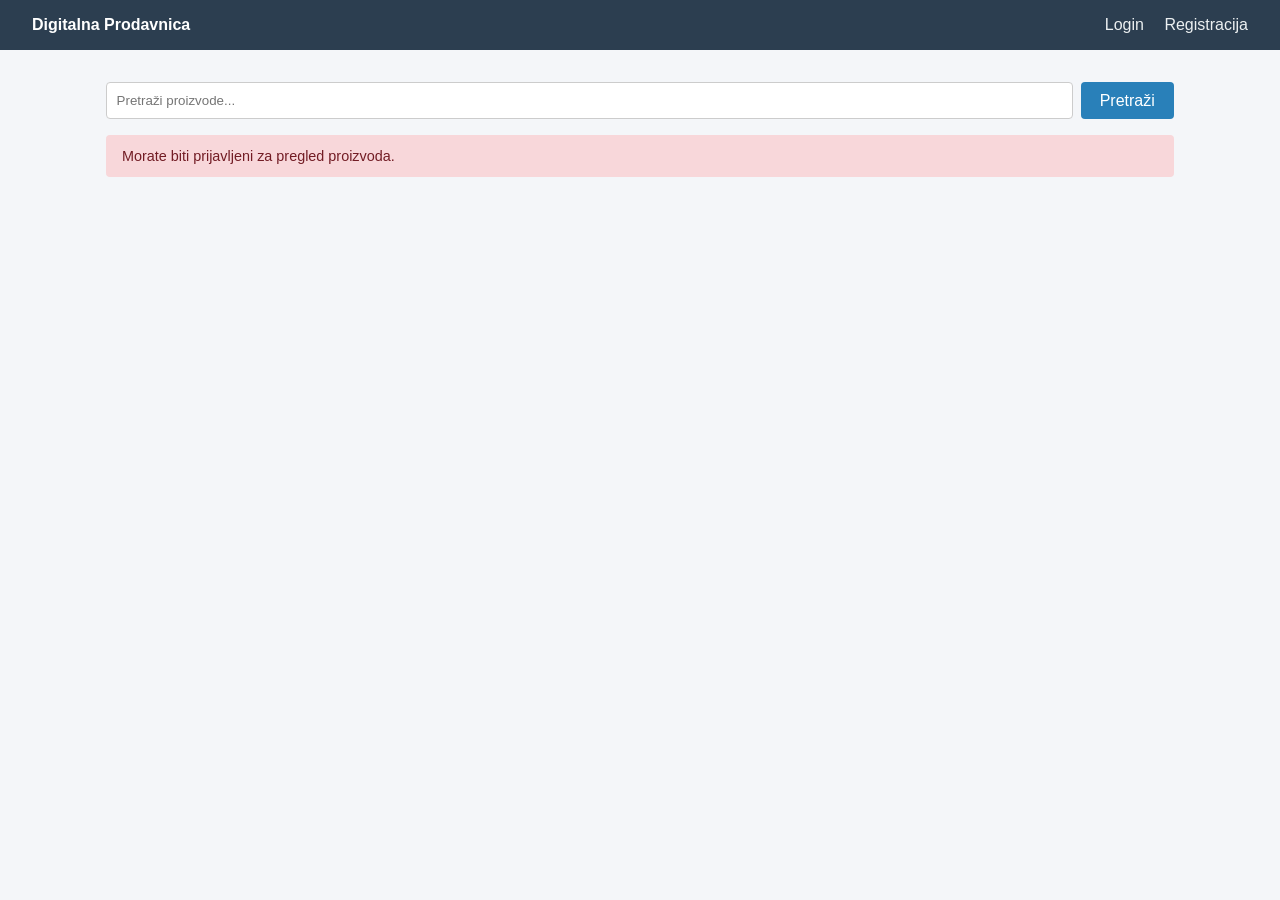
<file: ecommerce/views/index.html>
<!DOCTYPE html>
<html lang="sr">
<head>
    <meta charset="UTF-8">
    <meta name="viewport" content="width=device-width, initial-scale=1.0">
    <title>Prodavnica | Digitalna Prodavnica</title>
    <link rel="stylesheet" href="../assets/css/style.css">
</head>
<body>
    <nav>
        <strong>Digitalna Prodavnica</strong>
        <div id="navLinks"></div>
    </nav>

    <div class="container">
        <div class="search-bar">
            <input type="text" id="searchInput" placeholder="Pretraži proizvode...">
            <button class="btn" onclick="loadProducts()">Pretraži</button>
        </div>

        <div id="msg"></div>
        <div class="products-grid" id="productsGrid"></div>
    </div>

    <script src="../assets/js/api.js"></script>
    <script>
        function escapeHtml(str) {
    if (typeof str !== 'string') return str;
    return str
        .replace(/&/g, '&amp;')
        .replace(/</g, '&lt;')
        .replace(/>/g, '&gt;')
        .replace(/"/g, '&quot;')
        .replace(/'/g, '&#039;');
        }   
        // Navigacija
        function renderNav() {
            const nav = document.getElementById('navLinks');
            if (isLoggedIn()) {
                const user = decodeToken(localStorage.getItem('token'));
                let links = `<a href="cart.html">Korpa</a> <a href="orders.html">Porudžbine</a> <span style="margin-right:1rem;">${user.username} (${user.role})</span>`;   
                if (user.role === 'admin') links += `<a href="admin.html">Admin</a>`;
                links += `<a href="#" onclick="logout()">Odjavi se</a>`;
                nav.innerHTML = links;
            } else {
                nav.innerHTML = `<a href="login.html">Login</a> <a href="register.html">Registracija</a>`;
            }
        }

        function logout() {
            localStorage.removeItem('token');
            window.location.href = 'login.html';
        }

        // Učitaj proizvode
        async function loadProducts() {
            const search = document.getElementById('searchInput').value;
            const url = search ? `products.php?search=${encodeURIComponent(search)}` : 'products.php';
            const products = await apiFetch(url);

            const grid = document.getElementById('productsGrid');
            grid.innerHTML = '';

            if (!products.length) {
                grid.innerHTML = '<p>Nema proizvoda.</p>';
                return;
            }

            products.forEach(p => {
                const card = document.createElement('div');
                card.className = 'product-card';
                card.innerHTML = `
                    <h3>${escapeHtml(p.name)}</h3>
                    <p>${escapeHtml(p.description || '')}</p>
                    <p class="price">${p.price} €</p>
                    <p class="stock">Zaliha: ${p.stock} | Kategorija: ${escapeHtml(p.category || 'Opšte')}</p>
                    <div class="actions">
                        <button class="btn btn-success" onclick="addToCart(${p.id})">Dodaj u korpu</button>
                    </div>
                `;   
                grid.appendChild(card);
            });
        }

        // Dodaj u korpu
        async function addToCart(productId) {
            const msg = document.getElementById('msg');
            const data = await apiFetch('cart.php', {
                method: 'POST',
                body: { product_id: productId, quantity: 1 }
            });
            if (data.success) {
                msg.innerHTML = '<div class="msg msg-success">Dodato u korpu!</div>';
            } else {
                msg.innerHTML = `<div class="msg msg-error">${data.error}</div>`;
            }
            setTimeout(() => msg.innerHTML = '', 2000);
        }

        // Init
        renderNav();
        if (isLoggedIn()) {
            loadProducts();
        } else {
            document.getElementById('msg').innerHTML = '<div class="msg msg-error">Morate biti prijavljeni za pregled proizvoda.</div>';
        }
    </script>
</body>
</html>
</file>
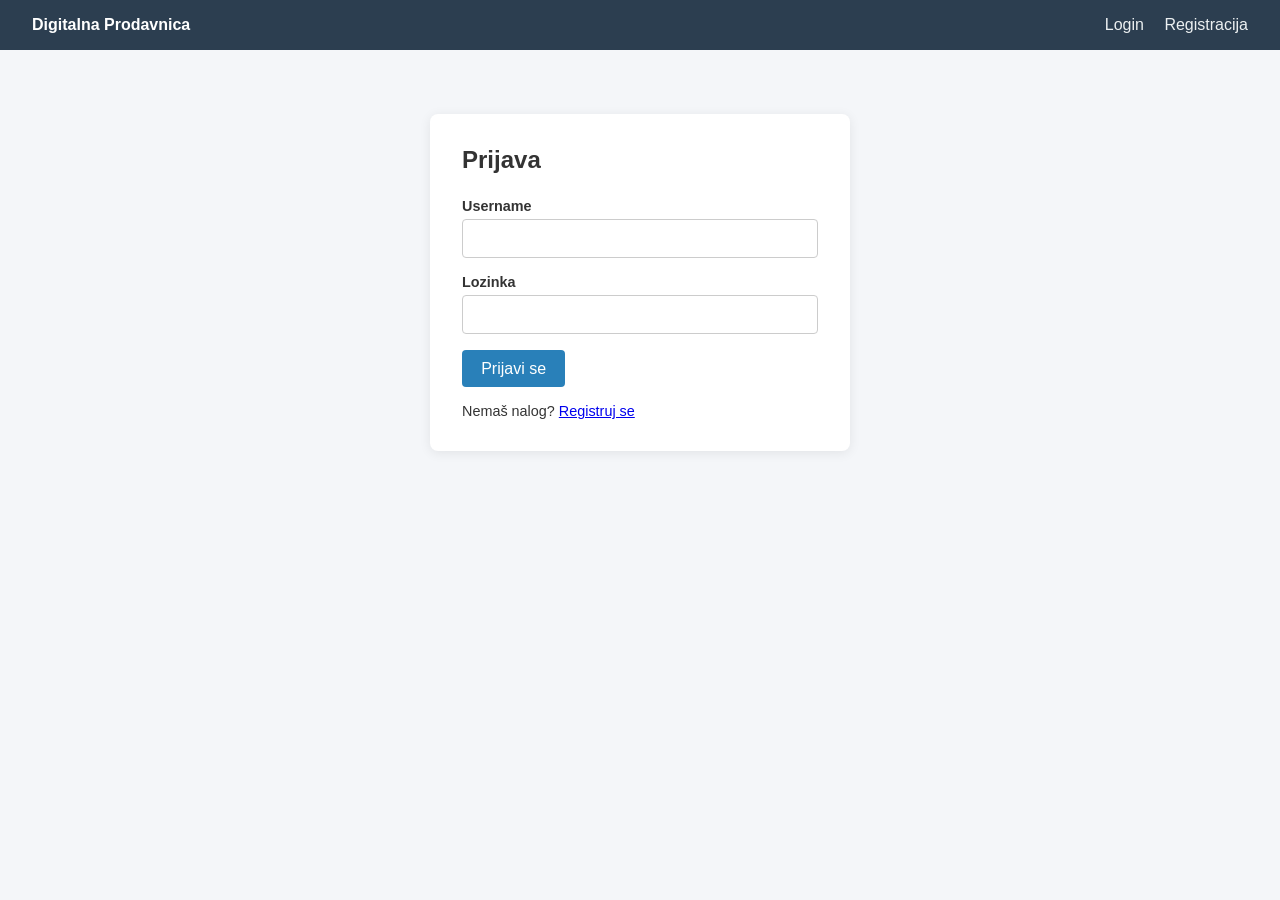
<file: ecommerce/views/admin.html>
<!DOCTYPE html>
<html lang="sr">
<head>
    <meta charset="UTF-8">
    <meta name="viewport" content="width=device-width, initial-scale=1.0">
    <title>Admin | Digitalna Prodavnica</title>
    <link rel="stylesheet" href="../assets/css/style.css">
</head>
<body>
    <nav>
        <strong>Digitalna Prodavnica — Admin</strong>
        <div>
            <a href="index.html">Prodavnica</a>
            <a href="#" onclick="logout()">Odjavi se</a>
        </div>
    </nav>

    <div class="container">
        <div id="msg"></div>

        <!-- Forma za dodavanje/izmenu -->
        <h2 style="margin-bottom:1rem;">Proizvodi</h2>
        <div class="auth-card" style="max-width:100%; margin-bottom:2rem;">
            <form id="productForm">
                <input type="hidden" id="editId">
                <div class="form-group">
                    <label>Naziv</label>
                    <input type="text" id="pName" required>
                </div>
                <div class="form-group">
                    <label>Opis</label>
                    <input type="text" id="pDesc">
                </div>
                <div class="form-group">
                    <label>Cena (€)</label>
                    <input type="number" id="pPrice" step="0.01" min="0" required>
                </div>
                <div class="form-group">
                    <label>Zaliha</label>
                    <input type="number" id="pStock" min="0" required>
                </div>
                <div class="form-group">
                    <label>Kategorija</label>
                    <input type="text" id="pCat">
                </div>
                <button type="submit" class="btn" id="submitBtn">Dodaj proizvod</button>
            </form>
        </div>

        <!-- Tabela proizvoda -->
        <table>
            <thead>
                <tr>
                    <th>ID</th><th>Naziv</th><th>Cena</th><th>Zaliha</th><th>Kategorija</th><th>Akcije</th>
                </tr>
            </thead>
            <tbody id="productsTable"></tbody>
        </table>
    </div>

    <script src="../assets/js/api.js"></script>
    <script>
        function logout() {
            localStorage.removeItem('token');
            window.location.href = 'login.html';
        }

        async function loadProducts() {
            const products = await apiFetch('products.php');
            const tbody = document.getElementById('productsTable');
            tbody.innerHTML = '';
            products.forEach(p => {
                tbody.innerHTML += `<tr>
                    <td>${p.id}</td>
                    <td>${p.name}</td>
                    <td>${p.price} €</td>
                    <td>${p.stock}</td>
                    <td>${p.category || '-'}</td>
                    <td>
                        <button class="btn" onclick="editProduct(${p.id})">Izmeni</button>
                        <button class="btn btn-danger" onclick="deleteProduct(${p.id})">Obriši</button>
                    </td>
                </tr>`;
            });
        }

        function editProduct(id) {
            const products = JSON.parse(localStorage.getItem('products_cache') || '[]');
            const p = products.find(x => x.id === id);
            if (!p) return;
            document.getElementById('editId').value = p.id;
            document.getElementById('pName').value = p.name;
            document.getElementById('pDesc').value = p.description || '';
            document.getElementById('pPrice').value = p.price;
            document.getElementById('pStock').value = p.stock;
            document.getElementById('pCat').value = p.category || '';
            document.getElementById('submitBtn').textContent = 'Sачuvaj izmene';
        }

        async function deleteProduct(id) {
            if (!confirm('Obriši ovaj proizvod?')) return;
            await apiFetch('products.php', { method: 'DELETE', body: { id } });
            loadProducts();
        }

        document.getElementById('productForm').addEventListener('submit', async (e) => {
            e.preventDefault();
            const editId = document.getElementById('editId').value;
            const body = {
                name: document.getElementById('pName').value,
                description: document.getElementById('pDesc').value,
                price: parseFloat(document.getElementById('pPrice').value),
                stock: parseInt(document.getElementById('pStock').value),
                category: document.getElementById('pCat').value
            };

            const data = editId
                ? await apiFetch('products.php', { method: 'PUT', body: { ...body, id: parseInt(editId) } })
                : await apiFetch('products.php', { method: 'POST', body });

            const msg = document.getElementById('msg');
            if (data.success) {
                msg.innerHTML = '<div class="msg msg-success">Uspešno sačuvano!</div>';
                document.getElementById('productForm').reset();
                document.getElementById('editId').value = '';
                document.getElementById('submitBtn').textContent = 'Dodaj proizvod';
                loadProducts();
            } else {
                const errors = data.errors || [data.error];
                msg.innerHTML = `<div class="msg msg-error">${errors.join('<br>')}</div>`;
            }
            setTimeout(() => msg.innerHTML = '', 3000);
        });

        // Provera da li je admin
        (function() {
            if (!isLoggedIn()) { window.location.href = 'login.html'; return; }
            const user = decodeToken(localStorage.getItem('token'));
            if (user.role !== 'admin') { window.location.href = 'index.html'; return; }
            loadProducts();
            // Cache za edit
            apiFetch('products.php').then(p => localStorage.setItem('products_cache', JSON.stringify(p)));
        })();
    </script>
</body>
</html>
</file>
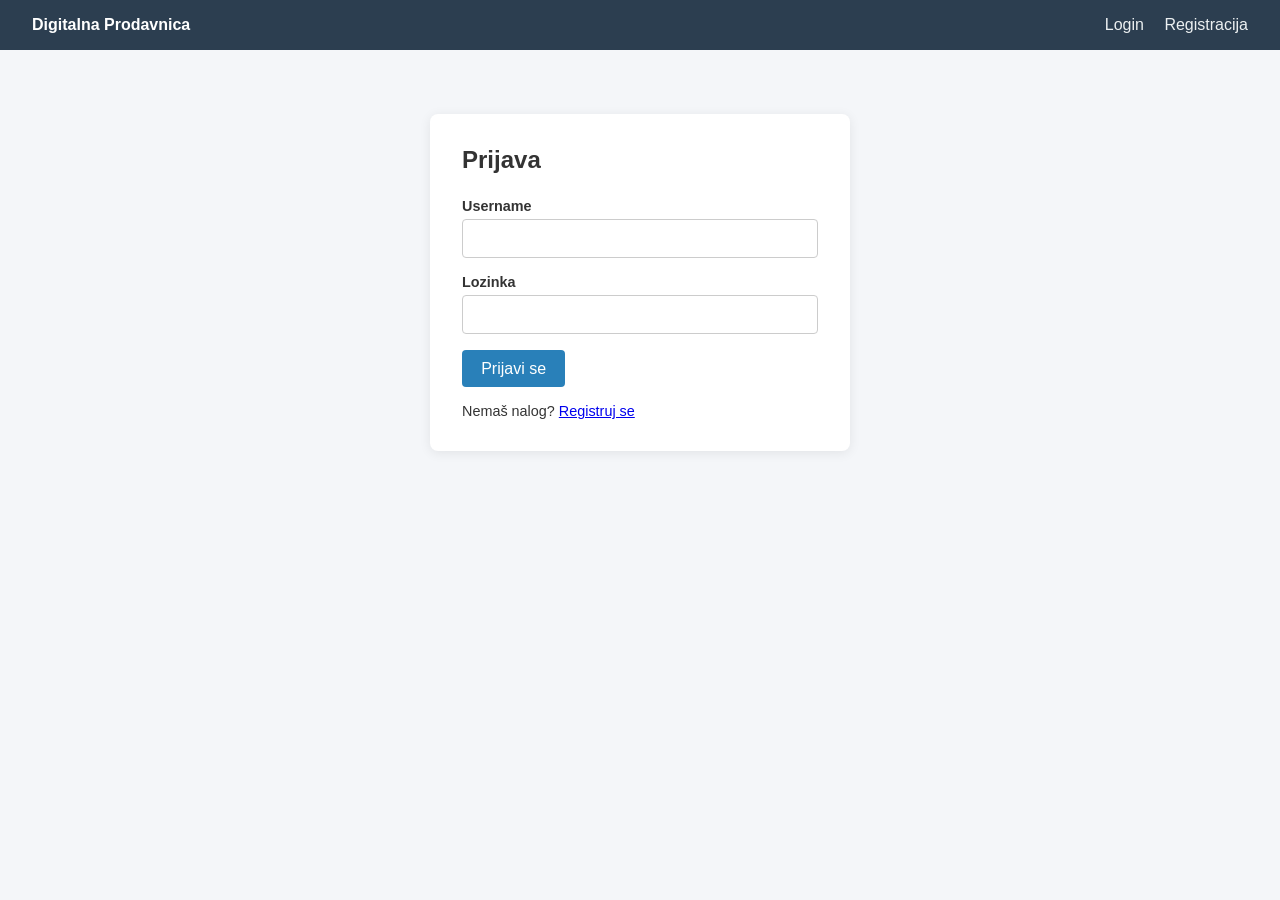
<file: ecommerce/views/cart.html>
<!DOCTYPE html>
<html lang="sr">
<head>
    <meta charset="UTF-8">
    <meta name="viewport" content="width=device-width, initial-scale=1.0">
    <title>Korpa | Digitalna Prodavnica</title>
    <link rel="stylesheet" href="../assets/css/style.css">
</head>
<body>
    <nav>
        <strong>Digitalna Prodavnica</strong>
        <div>
            <a href="index.html">Prodavnica</a>
            <a href="cart.html">Korpa</a>
            <a href="#" onclick="logout()">Odjavi se</a>
        </div>
    </nav>

    <div class="container">
        <h2 style="margin-bottom:1rem;">Korpa</h2>
        <div id="msg"></div>

        <table>
            <thead>
                <tr>
                    <th>Proizvod</th>
                    <th>Cena</th>
                    <th>Količina</th>
                    <th>Ukupno</th>
                    <th>Akcije</th>
                </tr>
            </thead>
            <tbody id="cartTable"></tbody>
        </table>

        <div style="margin-top:1.5rem; text-align:right;">
            <p style="font-size:1.2rem; font-weight:700; margin-bottom:1rem;">
                Ukupno: <span id="cartTotal">0.00</span> €
            </p>
            <button class="btn btn-success" onclick="checkout()">Kupi</button>
        </div>
    </div>

    <script src="../assets/js/api.js"></script>
    <script>
        function logout() {
            localStorage.removeItem('token');
            window.location.href = 'login.html';
        }

        async function loadCart() {
            const items = await apiFetch('cart.php');
            const tbody = document.getElementById('cartTable');
            tbody.innerHTML = '';
            let total = 0;

            if (!items.length) {
                tbody.innerHTML = '<tr><td colspan="5">Korpa je prazna.</td></tr>';
            }

            items.forEach(item => {
                const lineTotal = item.price * item.quantity;
                total += lineTotal;
                tbody.innerHTML += `<tr>
                    <td>${item.name}</td>
                    <td>${item.price} €</td>
                    <td class="cart-qty">
                        <input type="number" min="1" max="${item.stock}" value="${item.quantity}"
                               onchange="updateQty(${item.id}, this.value)">
                    </td>
                    <td>${lineTotal.toFixed(2)} €</td>
                    <td>
                        <button class="btn btn-danger" onclick="removeFromCart(${item.id})">Ukloni</button>
                    </td>
                </tr>`;
            });

            document.getElementById('cartTotal').textContent = total.toFixed(2);
        }

        async function updateQty(cartId, qty) {
            await apiFetch('cart.php', {
                method: 'PUT',
                body: { cart_id: cartId, quantity: parseInt(qty) }
            });
            loadCart();
        }

        async function removeFromCart(cartId) {
            await apiFetch('cart.php', {
                method: 'DELETE',
                body: { cart_id: cartId }
            });
            loadCart();
        }

        async function checkout() {
            const msg = document.getElementById('msg');
            const data = await apiFetch('orders.php', { method: 'POST' });

            if (data.success) {
                msg.innerHTML = `<div class="msg msg-success">Porudžbina #${data.order_id} je uspešno kreirana! Ukupno: ${data.total.toFixed(2)} €</div>`;
                loadCart();
            } else {
                msg.innerHTML = `<div class="msg msg-error">${data.error}</div>`;
            }
        }

        // Provera login
        if (!isLoggedIn()) {
            window.location.href = 'login.html';
        } else {
            loadCart();
        }
    </script>
</body>
</html>
</file>
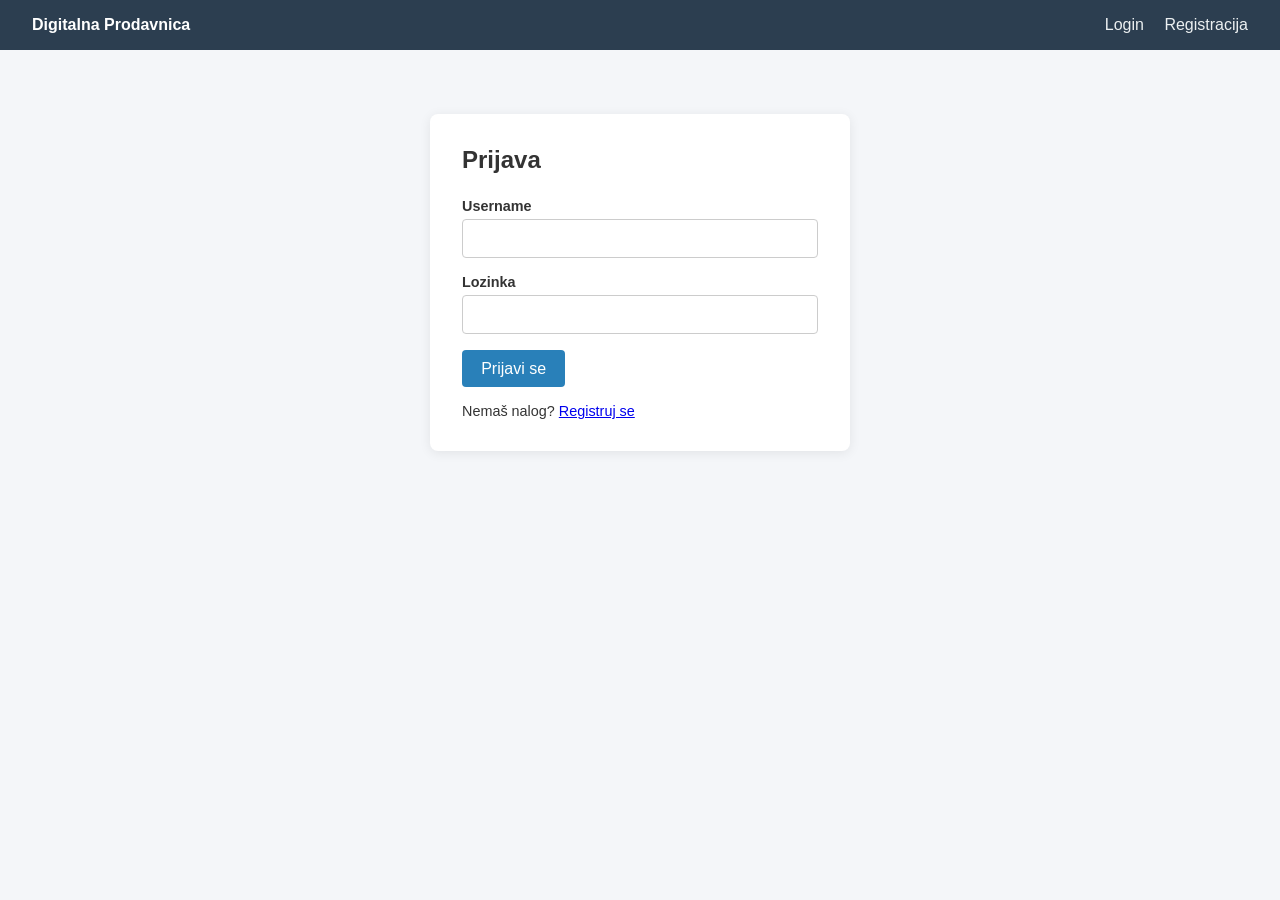
<file: ecommerce/views/login.html>
<!DOCTYPE html>
<html lang="sr">
<head>
    <meta charset="UTF-8">
    <meta name="viewport" content="width=device-width, initial-scale=1.0">
    <title>Login | Digitalna Prodavnica</title>
    <link rel="stylesheet" href="../assets/css/style.css">
</head>
<body>
    <nav>
        <strong>Digitalna Prodavnica</strong>
        <div>
            <a href="login.html">Login</a>
            <a href="register.html">Registracija</a>
        </div>
    </nav>

    <div class="auth-card">
        <h1>Prijava</h1>
        <div id="msg"></div>
        <form id="loginForm">
            <div class="form-group">
                <label for="username">Username</label>
                <input type="text" id="username" name="username" required>
            </div>
            <div class="form-group">
                <label for="password">Lozinka</label>
                <input type="password" id="password" name="password" required>
            </div>
            <button type="submit" class="btn">Prijavi se</button>
        </form>
        <p style="margin-top:1rem; font-size:0.9rem;">
            Nemaš nalog? <a href="register.html">Registruj se</a>
        </p>
    </div>

    <script src="../assets/js/api.js"></script>
    <script>
        document.getElementById('loginForm').addEventListener('submit', async (e) => {
            e.preventDefault();
            const msg = document.getElementById('msg');
            msg.innerHTML = '';

            const data = await apiFetch('auth.php', {
                method: 'POST',
                body: {
                    action: 'login',
                    username: document.getElementById('username').value,
                    password: document.getElementById('password').value
                }
            });

            if (data.success) {
                localStorage.setItem('token', data.token);
                window.location.href = 'index.html';
            } else {
                msg.innerHTML = `<div class="msg msg-error">${data.error || data.errors?.join(', ')}</div>`;
            }
        });
    </script>
</body>
</html>
</file>
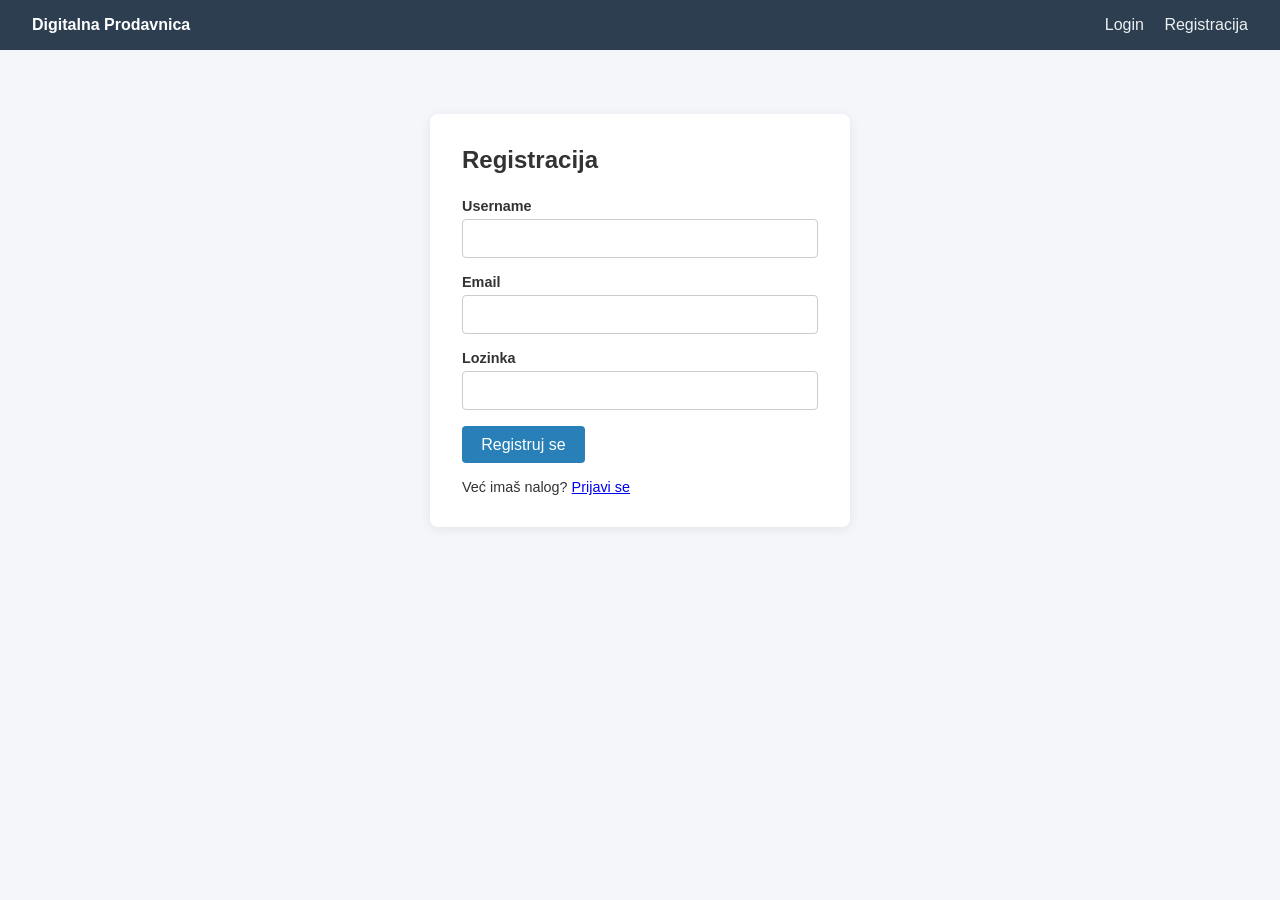
<file: ecommerce/views/register.html>
<!DOCTYPE html>
<html lang="sr">
<head>
    <meta charset="UTF-8">
    <meta name="viewport" content="width=device-width, initial-scale=1.0">
    <title>Registracija | Digitalna Prodavnica</title>
    <link rel="stylesheet" href="../assets/css/style.css">
</head>
<body>
    <nav>
        <strong>Digitalna Prodavnica</strong>
        <div>
            <a href="login.html">Login</a>
            <a href="register.html">Registracija</a>
        </div>
    </nav>

    <div class="auth-card">
        <h1>Registracija</h1>
        <div id="msg"></div>
        <form id="registerForm">
            <div class="form-group">
                <label for="username">Username</label>
                <input type="text" id="username" name="username" required minlength="3" maxlength="50">
            </div>
            <div class="form-group">
                <label for="email">Email</label>
                <input type="email" id="email" name="email" required>
            </div>
            <div class="form-group">
                <label for="password">Lozinka</label>
                <input type="password" id="password" name="password" required minlength="6">
            </div>
            <button type="submit" class="btn">Registruj se</button>
        </form>
        <p style="margin-top:1rem; font-size:0.9rem;">
            Već imaš nalog? <a href="login.html">Prijavi se</a>
        </p>
    </div>

    <script src="../assets/js/api.js"></script>
    <script>
        document.getElementById('registerForm').addEventListener('submit', async (e) => {
            e.preventDefault();
            const msg = document.getElementById('msg');
            msg.innerHTML = '';

            const data = await apiFetch('auth.php', {
                method: 'POST',
                body: {
                    action: 'register',
                    username: document.getElementById('username').value,
                    email: document.getElementById('email').value,
                    password: document.getElementById('password').value
                }
            });

            if (data.success) {
                msg.innerHTML = `<div class="msg msg-success">${data.message}</div>`;
                setTimeout(() => window.location.href = 'login.html', 1500);
            } else {
                const errors = data.errors || [data.error];
                msg.innerHTML = `<div class="msg msg-error">${errors.join('<br>')}</div>`;
            }
        });
    </script>
</body>
</html>
</file>
<file: ecommerce/assets/css/style.css>
* { margin: 0; padding: 0; box-sizing: border-box; }

body {
    font-family: 'Segoe UI', sans-serif;
    background: #f4f6f9;
    color: #333;
}

nav {
    background: #2c3e50;
    padding: 1rem 2rem;
    display: flex;
    justify-content: space-between;
    align-items: center;
    color: #fff;
}

nav a { color: #ecf0f1; text-decoration: none; margin-left: 1rem; }
nav a:hover { color: #3498db; }

.container { max-width: 1100px; margin: 2rem auto; padding: 0 1rem; }

/* Karta za login/register */
.auth-card {
    max-width: 420px;
    margin: 4rem auto;
    background: #fff;
    border-radius: 8px;
    box-shadow: 0 2px 12px rgba(0,0,0,0.08);
    padding: 2rem;
}

.auth-card h1 { margin-bottom: 1.5rem; font-size: 1.5rem; }

.form-group { margin-bottom: 1rem; }
.form-group label { display: block; margin-bottom: 0.3rem; font-weight: 600; font-size: 0.9rem; }
.form-group input {
    width: 100%; padding: 0.6rem;
    border: 1px solid #ccc; border-radius: 4px; font-size: 1rem;
}

.btn {
    display: inline-block; padding: 0.6rem 1.2rem;
    background: #2980b9; color: #fff;
    border: none; border-radius: 4px; cursor: pointer; font-size: 1rem;
}
.btn:hover { background: #1c5980; }
.btn-danger { background: #c0392b; }
.btn-danger:hover { background: #96281b; }
.btn-success { background: #27ae60; }
.btn-success:hover { background: #1e8449; }

/* Tabela */
table { width: 100%; border-collapse: collapse; background: #fff; border-radius: 8px; overflow: hidden; box-shadow: 0 2px 8px rgba(0,0,0,0.06); }
th, td { padding: 0.8rem 1rem; text-align: left; border-bottom: 1px solid #eee; }
th { background: #2c3e50; color: #fff; font-size: 0.85rem; text-transform: uppercase; }
tr:hover { background: #f8f9fa; }

/* Proizvodi grid */
.products-grid {
    display: grid;
    grid-template-columns: repeat(auto-fill, minmax(250px, 1fr));
    gap: 1.5rem;
    margin-top: 1.5rem;
}

.product-card {
    background: #fff; border-radius: 8px;
    box-shadow: 0 2px 8px rgba(0,0,0,0.06);
    padding: 1.2rem;
    display: flex; flex-direction: column;
}
.product-card h3 { margin-bottom: 0.5rem; }
.product-card .price { font-size: 1.3rem; font-weight: 700; color: #27ae60; margin: 0.5rem 0; }
.product-card .stock { font-size: 0.85rem; color: #777; }
.product-card .actions { margin-top: auto; padding-top: 1rem; }

/* Poruke */
.msg { padding: 0.8rem 1rem; border-radius: 4px; margin-bottom: 1rem; font-size: 0.9rem; }
.msg-success { background: #d4edda; color: #155724; }
.msg-error { background: #f8d7da; color: #721c24; }

/* Pretraga */
.search-bar { display: flex; gap: 0.5rem; margin-bottom: 1rem; }
.search-bar input { flex: 1; padding: 0.6rem; border: 1px solid #ccc; border-radius: 4px; }

/* Korpa */
.cart-qty { width: 60px; text-align: center; }
</file>
